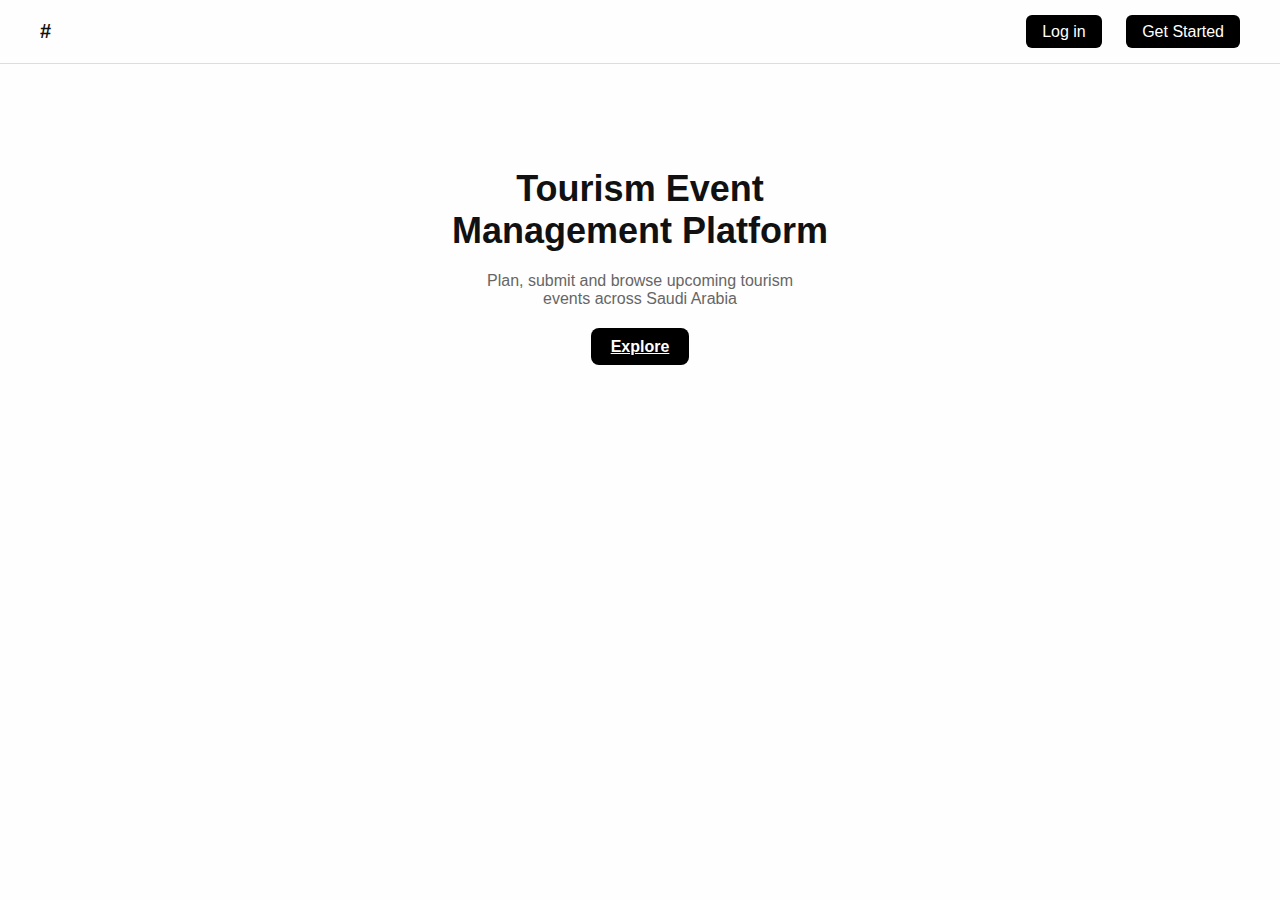
<file: index.html>
<!DOCTYPE html>
<html lang="en">
<head>
  <meta charset="UTF-8">
  <title>Tourism Events</title>
  <link rel="stylesheet" href="style.css">
</head>
<body>

  <header>
    <div class="logo">#</div>
    <div class="nav">
      <a href="login.html" class="btn login-btn">Log in</a>
      <a href="signup.html" class="btn get-started-btn">Get Started</a>
    </div>
  </header>

  <div class="main">
    <h1>Tourism Event <br> Management Platform</h1>
    <p>Plan, submit and browse upcoming tourism <br> events across Saudi Arabia</p>
    <a href="explore.html" class="explore-btn">Explore</a>
  </div>

</body>
</html>
</file>
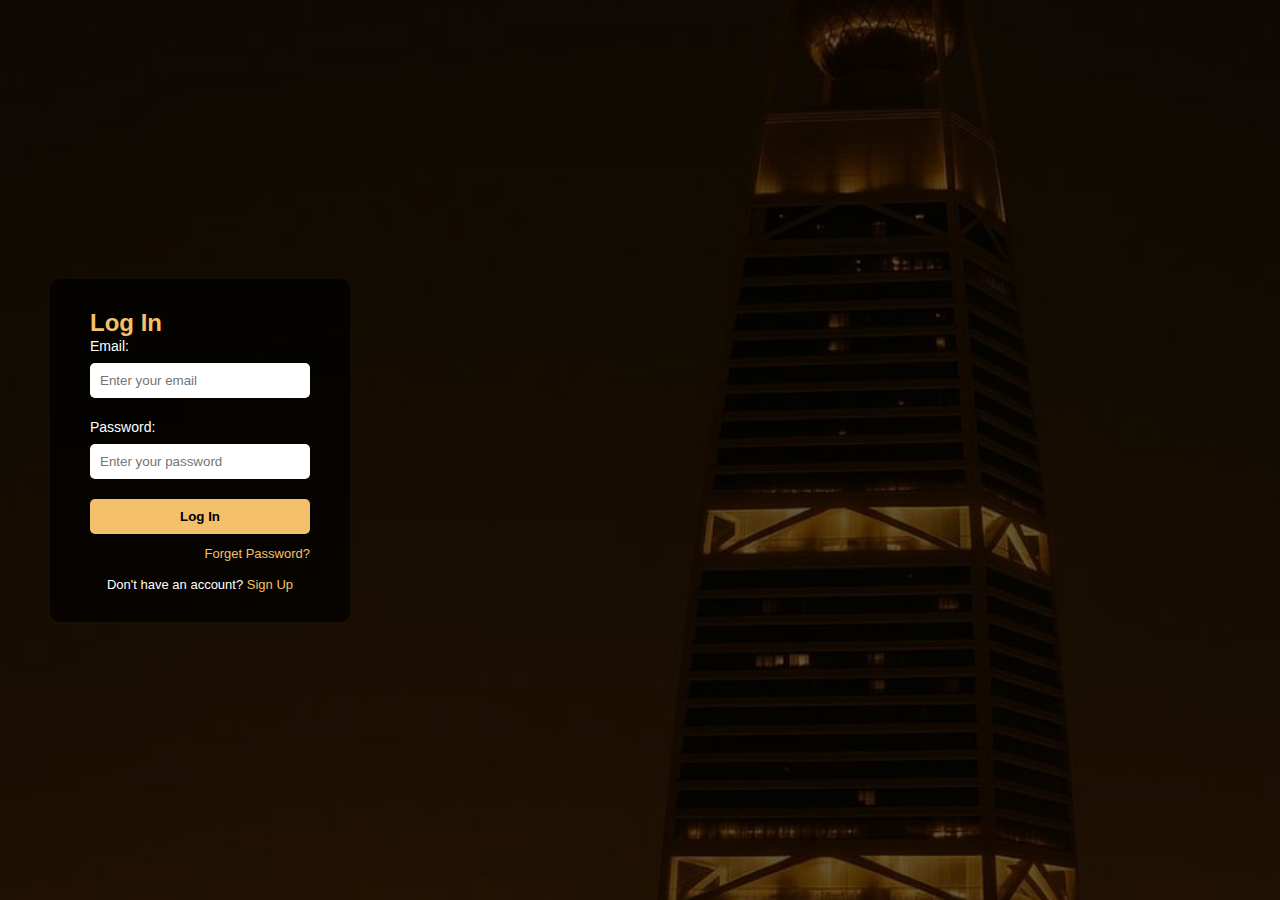
<file: login.html>
<!DOCTYPE html>
<html lang="en">
<head>
  <meta charset="UTF-8">
  <title>Log In - Wujhah</title>
  <link rel="stylesheet" href="login.css">
</head>
<body>
  <div class="container">
    <div class="form-box">
      
      <h2>Log In</h2>
      <form>
        <label>Email:</label>
        <input type="email" placeholder="Enter your email" required>

        <label>Password:</label>
        <input type="password" placeholder="Enter your password" required>

        <button type="submit">Log In</button>
        <p class="forgot"><a href="#">Forget Password?</a></p>
        <p class="login-link">Don't have an account? <a href="signup.html">Sign Up</a></p>
      </form>
    </div>
  </div>
</body>
</html>
</file>
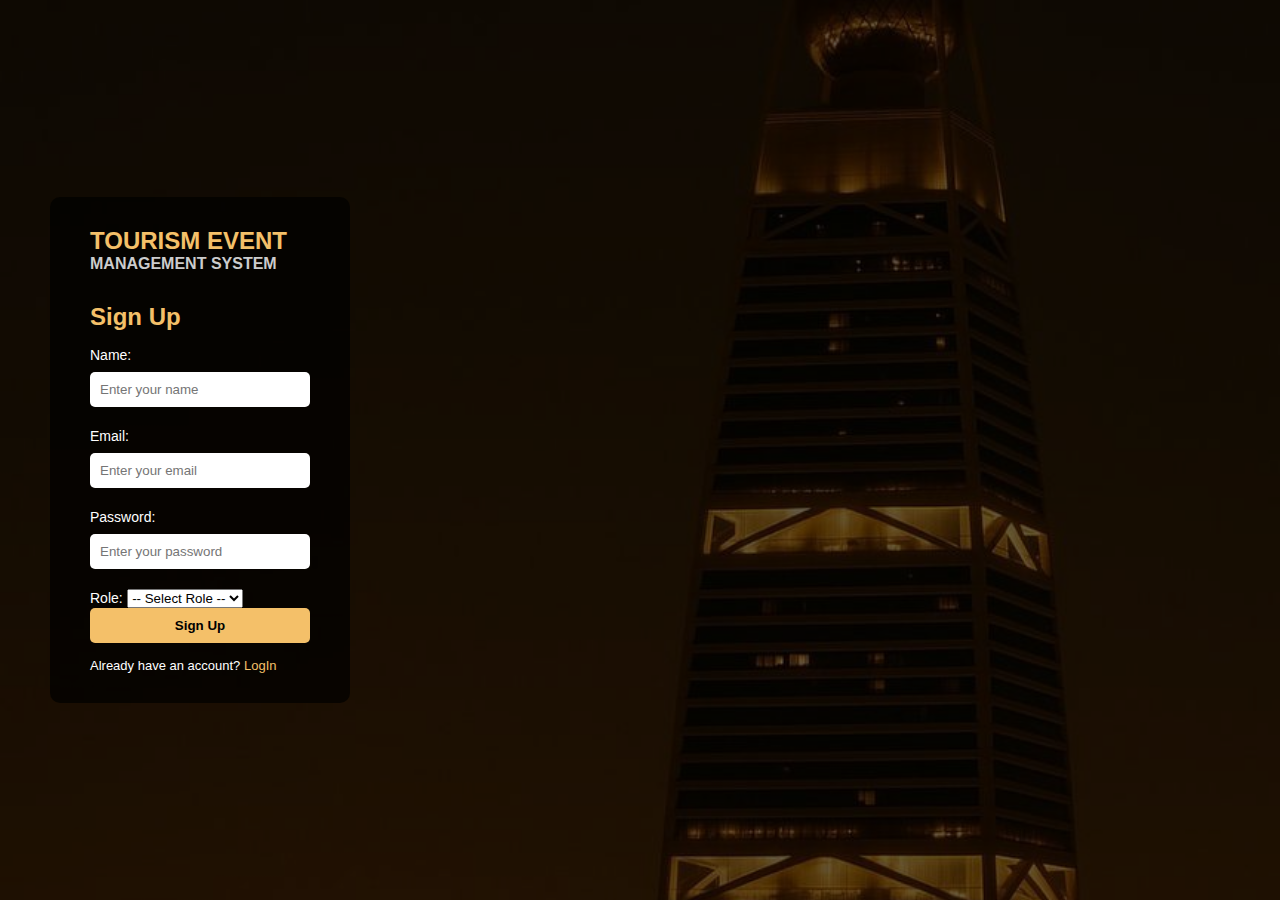
<file: signup.html>
<!DOCTYPE html>
<html lang="en">
<head>
  <meta charset="UTF-8">
  <title>Tourism Event Management</title>
  <link rel="stylesheet" href="signup.css">
</head>
<body>
  <div class="container">
    <div class="form-box">
      <h1>TOURISM EVENT<br><span>MANAGEMENT SYSTEM</span></h1>
      <form>
      

        <h2>Sign Up</h2>
        <label>Name:</label>
        <input type="text" placeholder="Enter your name" required>
        
        <label>Email:</label>
        <input type="email" placeholder="Enter your email" required>
        
        <label>Password:</label>
        <input type="password" placeholder="Enter your password" required>
          <label for="role">Role:</label>
    <select id="role" name="role" required>
      <option value="">-- Select Role --</option>
      <option value="organizer">Organizer</option>
      <option value="visitor">Visitor</option>
     </select>
        <button type="submit">Sign Up</button>
        <p class="login-link">Already have an account? <a href="#">LogIn</a></p>
      </form>
    </div>
  </div>
</body>
</html>
</file>
<file: style.css>
body {
    margin: 0;
    padding: 0;
    font-family: Arial, sans-serif;
    background-color: #fefefe;
    color: #111;
    text-align: center;
  }
  
  header {
    display: flex;
    justify-content: space-between;
    align-items: center;
    padding: 20px 40px;
    border-bottom: 1px solid #ddd;
  }
  
  .logo {
    font-weight: bold;
    font-size: 20px;
  }
  
  /* أزرار التنقل */
  .nav a {
    margin-left: 20px;
    text-decoration: none;
    color: white;
    background-color: black;
    padding: 8px 16px;
    border-radius: 6px;
    font-weight: 500;
    transition: all 0.2s ease;
  }
  
  /* زر الاستكشاف */
  .explore-btn {
    padding: 10px 20px;
    font-weight: bold;
    background-color: black;
    color: white;
    border-radius: 8px;
    border: none;
    cursor: pointer;
    transition: all 0.2s ease;
  }
  
  /* تأثير hover */
  .nav a:hover,
  .explore-btn:hover {
    opacity: 0.9;
  }
  
  /* تأثير الضغط */
  .nav a:active,
  .explore-btn:active {
    transform: scale(0.97);
    box-shadow: 0 2px 8px rgba(0, 0, 0, 0.2);
  }
  
  .main {
    padding: 80px 20px;
  }
  
  h1 {
    font-size: 36px;
    margin-bottom: 20px;
  }
  
  p {
    color: #666;
    font-size: 16px;
    margin-bottom: 30px;
  }
</file>
<file: login.css>
* {
  margin: 0;
  padding: 0;
  box-sizing: border-box;
  font-family: Arial, sans-serif;
}

body {
  background-image: url('background.jpg'); 
  background-size: cover;
  background-position: center;
  height: 100vh;
  color: #f4c069;
}



.logo {
  font-size: 24px;
  font-weight: bold;
  color: #f4c069;
  text-decoration: none;
  background-color: rgba(0, 0, 0, 0.7);
  padding: 5px 15px;
  border-radius: 6px;
}

/* الحاوية العامة */
.container {
  display: flex;
  align-items: center;
  justify-content: flex-start;
  height: 100%;
  padding-left: 50px;
  background-color: rgba(0, 0, 0, 0.6);
}

/* صندوق تسجيل الدخول */
.form-box {
  background-color: rgba(0, 0, 0, 0.7);
  padding: 30px 40px;
  border-radius: 10px;
  width: 300px;
}

/* عنوان الصفحة */
form h2 {
  margin-bottom: 15px;
  color: #f4c069;
}

/* النصوص فوق الحقول */
form label {
  font-size: 14px;
  color: #fff;
}

/* الحقول */
form input {
  width: 100%;
  padding: 10px;
  margin: 8px 0 20px;
  border: none;
  border-radius: 5px;
}

/* زر الدخول */
form button {
  width: 100%;
  padding: 10px;
  background-color: #f4c069;
  color: #000;
  font-weight: bold;
  border: none;
  border-radius: 5px;
  cursor: pointer;
}

/* نسيت كلمة المرور */
.forgot {
  text-align: right;
  margin-top: 10px;
}

.forgot a {
  color: #f4c069;
  text-decoration: none;
  font-size: 13px;
}

/* رابط التسجيل */
.login-link {
  margin-top: 15px;
  color: #fff;
  font-size: 13px;
  text-align: center;
}

.login-link a {
  color: #f4c069;
  text-decoration: none;
}
</file>
<file: signup.css>
* {
  margin: 0;
  padding: 0;
  box-sizing: border-box;
  font-family: Arial, sans-serif;
}

body {
  background-image: url('background.jpg'); 
  background-size: cover;
  background-position: center;
  height: 100vh;
  color: #f4c069;
}

.container {
  display: flex;
  align-items: center;
  justify-content: flex-start;
  height: 100%;
  padding-left: 50px;
  background-color: rgba(0, 0, 0, 0.6); /* Optional dark overlay */
}

.form-box {
  background-color: rgba(0, 0, 0, 0.7);
  padding: 30px 40px;
  border-radius: 10px;
  width: 300px;
}

.form-box h1 {
  font-size: 24px;
  margin-bottom: 30px;
  color: #f4c069;
}

.form-box h1 span {
  font-size: 16px;
  display: block;
  color: #ccc;
}

form h2 {
  margin-bottom: 15px;
  color: #f4c069;
}

form label {
  font-size: 14px;
  color: #fff;
}

form input {
  width: 100%;
  padding: 10px;
  margin: 8px 0 20px;
  border: none;
  border-radius: 5px;
}

form button {
  width: 100%;
  padding: 10px;
  background-color: #f4c069;
  color: #000;
  font-weight: bold;
  border: none;
  border-radius: 5px;
  cursor: pointer;
}

.login-link {
  margin-top: 15px;
  color: #fff;
  font-size: 13px;
}

.login-link a {
  color: #f4c069;
  text-decoration: none;
}
</file>
